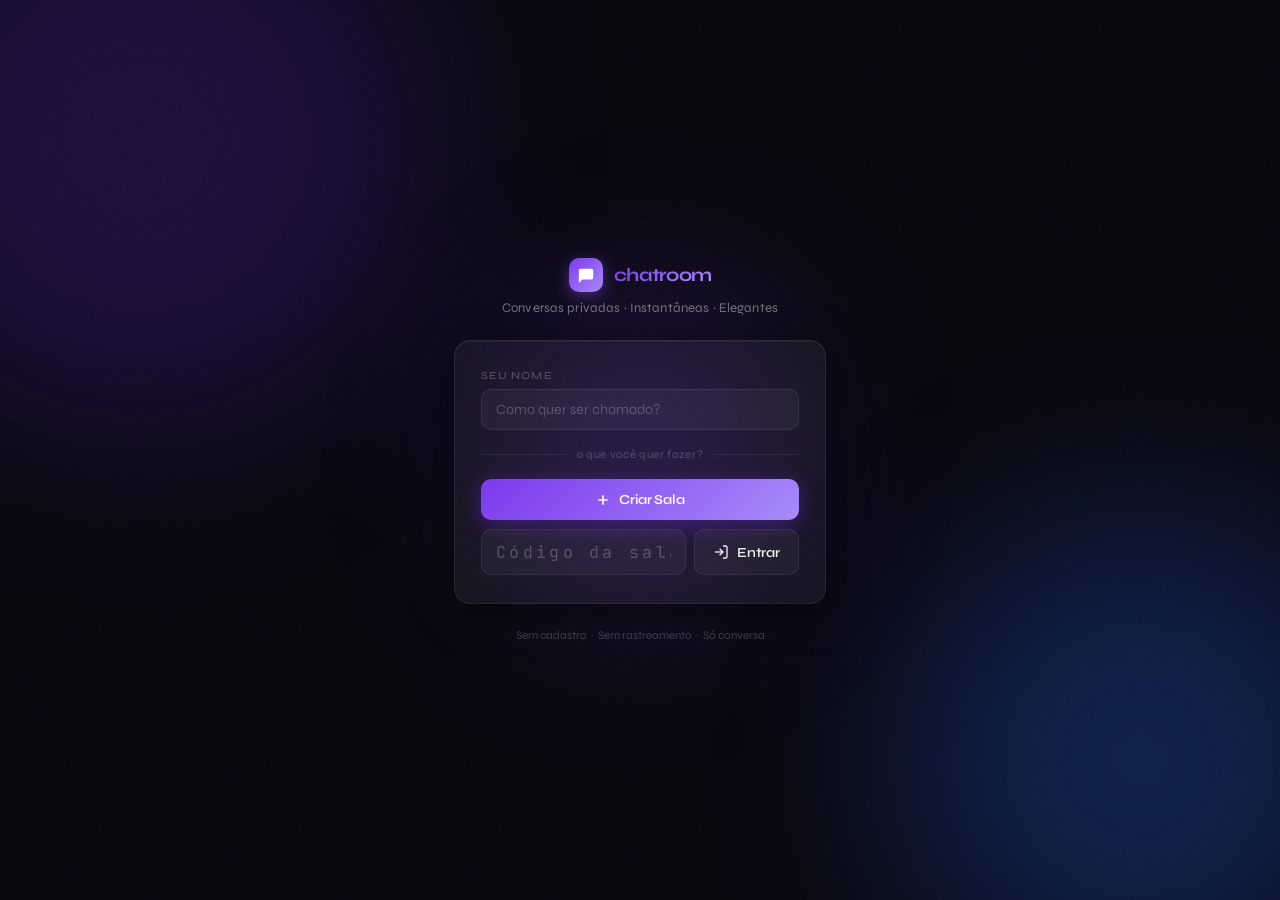
<file: index.html>
<!DOCTYPE html>
<html lang="pt-BR">
<head>
<meta charset="UTF-8"/>
<meta name="viewport" content="width=device-width,initial-scale=1"/>
<title>ChatRoom</title>
<link rel="preconnect" href="https://fonts.googleapis.com"/>
<link rel="preconnect" href="https://fonts.gstatic.com" crossorigin/>
<link href="https://fonts.googleapis.com/css2?family=Syne:wght@400;500;600;700&family=JetBrains+Mono:wght@400;500&display=swap" rel="stylesheet"/>
<style>
/* ═══════════════════════════════════════════════════════════
   CHATROOM — Single File App
   Design: Dark glassmorphism · Syne + JetBrains Mono
   ═══════════════════════════════════════════════════════════ */
*,*::before,*::after{box-sizing:border-box;margin:0;padding:0}

:root{
  /* Dark theme */
  --bg:        #08080f;
  --bg2:       #0e0e1a;
  --surf:      rgba(255,255,255,0.045);
  --surf2:     rgba(255,255,255,0.08);
  --gb:        rgba(255,255,255,0.07);
  --gs:        0 8px 40px rgba(0,0,0,.6), 0 1px 0 rgba(255,255,255,.05) inset;
  --acc:       #8b5cf6;
  --acc2:      #a78bfa;
  --acc-s:     rgba(139,92,246,.18);
  --acc-g:     linear-gradient(135deg,#7c3aed,#a78bfa);
  --t1:        rgba(255,255,255,.92);
  --t2:        rgba(255,255,255,.42);
  --t3:        rgba(255,255,255,.22);
  --own-bg:    linear-gradient(135deg,#6d28d9,#8b5cf6);
  --oth-bg:    rgba(255,255,255,.065);
  --oth-bd:    rgba(255,255,255,.07);
  --dan:       #f87171;
  --suc:       #34d399;
  --sw:        248px;
  --hh:        62px;
  --ih:        72px;
  --r:         16px;
  --rsm:       10px;
  --rmsg:      20px;
  --font:      'Syne', sans-serif;
  --mono:      'JetBrains Mono', monospace;
  --ease:      cubic-bezier(.4,0,.2,1);
}

[data-theme=light]{
  --bg:#f2f2f8;--bg2:#e8e8f2;
  --surf:rgba(0,0,0,.04);--surf2:rgba(0,0,0,.07);
  --gb:rgba(0,0,0,.07);
  --gs:0 8px 40px rgba(0,0,0,.1),0 1px 0 rgba(255,255,255,.9) inset;
  --t1:rgba(0,0,0,.88);--t2:rgba(0,0,0,.42);--t3:rgba(0,0,0,.22);
  --oth-bg:rgba(0,0,0,.05);--oth-bd:rgba(0,0,0,.06);
}

html{font-size:15px}
body{
  font-family:var(--font);
  background:var(--bg);
  color:var(--t1);
  height:100dvh;
  overflow:hidden;
  -webkit-font-smoothing:antialiased;
  transition:background .3s,color .3s;
}

.hidden{display:none!important}
.glass{
  background:rgba(255,255,255,.048);
  backdrop-filter:blur(24px) saturate(1.6);
  -webkit-backdrop-filter:blur(24px) saturate(1.6);
  border:1px solid var(--gb);
  box-shadow:var(--gs);
}
[data-theme=light] .glass{background:rgba(255,255,255,.72)}

.screen{position:fixed;inset:0;opacity:0;pointer-events:none;transition:opacity .5s var(--ease)}
.screen.active{opacity:1;pointer-events:all}

::-webkit-scrollbar{width:3px}
::-webkit-scrollbar-track{background:transparent}
::-webkit-scrollbar-thumb{background:var(--gb);border-radius:3px}

/* ───── LANDING ─────────────────────────────────────────── */
#sl{
  display:flex;align-items:center;justify-content:center;
  background:var(--bg);overflow:hidden;
}

/* Animated mesh background */
.mesh{
  position:absolute;inset:0;overflow:hidden;pointer-events:none;
}
.mesh::before,.mesh::after{
  content:'';position:absolute;border-radius:50%;filter:blur(100px);opacity:.28;
  animation:drift 12s ease-in-out infinite alternate;
}
.mesh::before{
  width:560px;height:560px;background:#5b21b6;
  top:-140px;left:-140px;animation-delay:0s;
}
.mesh::after{
  width:480px;height:480px;background:#2563eb;
  bottom:-100px;right:-100px;animation-delay:-5s;
}
.orb3{
  position:absolute;width:320px;height:320px;border-radius:50%;
  background:#7c3aed;filter:blur(90px);opacity:.22;
  top:50%;left:50%;transform:translate(-50%,-50%);
  animation:drift3 10s ease-in-out infinite alternate;
}
@keyframes drift{
  from{transform:translate(0,0) scale(1)}
  to  {transform:translate(40px,24px) scale(1.06)}
}
@keyframes drift3{
  from{transform:translate(-50%,-50%) scale(1)}
  to  {transform:translate(-50%,-50%) scale(1.1)}
}

/* Noise grain overlay */
.grain{
  position:absolute;inset:0;pointer-events:none;opacity:.03;
  background-image:url("data:image/svg+xml,%3Csvg viewBox='0 0 256 256' xmlns='http://www.w3.org/2000/svg'%3E%3Cfilter id='n'%3E%3CfeTurbulence type='fractalNoise' baseFrequency='0.9' numOctaves='4'/%3E%3C/filter%3E%3Crect width='100%25' height='100%25' filter='url(%23n)'/%3E%3C/svg%3E");
  background-size:200px;
}

.lc{
  position:relative;z-index:1;
  width:100%;max-width:420px;padding:24px;
  display:flex;flex-direction:column;gap:24px;
  animation:slideUp .7s var(--ease) both;
}
@keyframes slideUp{
  from{opacity:0;transform:translateY(28px)}
  to  {opacity:1;transform:translateY(0)}
}

/* Logo */
.logo{display:flex;align-items:center;gap:11px}
.logo-mark{
  width:34px;height:34px;
  background:var(--acc-g);
  border-radius:10px;
  display:flex;align-items:center;justify-content:center;
  box-shadow:0 4px 16px rgba(139,92,246,.4);
}
.logo-mark svg{width:18px;height:18px;fill:#fff}
.logo-name{
  font-size:1.25rem;font-weight:700;letter-spacing:-.04em;
  background:var(--acc-g);-webkit-background-clip:text;-webkit-text-fill-color:transparent;background-clip:text;
}

.lhdr{text-align:center}
.tag{color:var(--t2);font-size:.88rem;margin-top:6px;font-weight:400;letter-spacing:.01em}

.lcard{border-radius:var(--r);padding:28px 26px;display:flex;flex-direction:column;gap:18px}

.ig{display:flex;flex-direction:column;gap:7px}
.ig label{font-size:.72rem;font-weight:600;color:var(--t3);letter-spacing:.1em;text-transform:uppercase}

input[type=text],textarea{
  width:100%;
  background:var(--surf);
  border:1px solid var(--gb);
  border-radius:var(--rsm);
  color:var(--t1);
  font-family:var(--font);font-size:.95rem;
  padding:11px 14px;
  outline:none;
  transition:border-color .15s,box-shadow .15s,background .15s;
}
input::placeholder,textarea::placeholder{color:var(--t3)}
input:focus,textarea:focus{
  border-color:var(--acc);
  box-shadow:0 0 0 3px var(--acc-s);
  background:var(--surf2);
}

.divr{display:flex;align-items:center;gap:10px;color:var(--t3);font-size:.75rem;letter-spacing:.06em}
.divr::before,.divr::after{content:'';flex:1;height:1px;background:var(--gb)}

.la{display:flex;flex-direction:column;gap:9px}
.jg{display:flex;gap:8px}
.jg input{
  flex:1;font-family:var(--mono);
  letter-spacing:.2em;font-size:1.1rem;text-align:center;
}

/* Buttons */
.btn{
  display:flex;align-items:center;justify-content:center;gap:8px;
  padding:12px 18px;border-radius:var(--rsm);
  font-family:var(--font);font-size:.92rem;font-weight:600;
  cursor:pointer;border:none;outline:none;
  transition:transform .15s var(--ease),box-shadow .15s var(--ease),opacity .15s;
  letter-spacing:-.01em;
}
.btn svg{width:16px;height:16px;flex-shrink:0}
.btn:active{transform:scale(.97)}

.bp{
  background:var(--acc-g);color:#fff;
  box-shadow:0 4px 20px rgba(109,40,217,.45);
}
.bp:hover{box-shadow:0 6px 28px rgba(109,40,217,.6);transform:translateY(-1px)}

.bs{
  background:var(--surf);color:var(--t1);
  border:1px solid var(--gb);white-space:nowrap;
}
.bs:hover{background:var(--surf2)}

.bd{
  background:rgba(248,113,113,.1);color:var(--dan);
  border:1px solid rgba(248,113,113,.18);
  padding:8px 13px;font-size:.8rem;border-radius:var(--rsm);
  font-family:var(--font);font-weight:600;cursor:pointer;outline:none;
  transition:background .15s;
}
.bd:hover{background:rgba(248,113,113,.18)}

.ib{
  background:none;border:none;outline:none;cursor:pointer;
  color:var(--t2);
  display:flex;align-items:center;justify-content:center;
  padding:7px;border-radius:var(--rsm);
  transition:color .15s,background .15s;
}
.ib svg{width:17px;height:17px}
.ib:hover{color:var(--t1);background:var(--surf)}

.err{
  color:var(--dan);font-size:.83rem;
  padding:9px 13px;background:rgba(248,113,113,.08);
  border-radius:var(--rsm);border:1px solid rgba(248,113,113,.18);
  animation:shk .4s var(--ease);
}
@keyframes shk{0%,100%{transform:translateX(0)}25%{transform:translateX(-5px)}75%{transform:translateX(5px)}}

.lfoot{text-align:center;color:var(--t3);font-size:.78rem}

/* ───── CHAT SCREEN ──────────────────────────────────────── */
#sc{
  display:flex;
  background:var(--bg);
  background-size:cover;background-position:center;
}

.cl{display:flex;width:100%;height:100%;overflow:hidden}

/* Sidebar */
.csb{
  width:var(--sw);flex-shrink:0;
  display:flex;flex-direction:column;
  border-radius:0;border-top:none;border-bottom:none;border-left:none;
  z-index:10;transition:transform .3s var(--ease);
}

.st{padding:18px 14px 14px;border-bottom:1px solid var(--gb)}

.logo.sm .logo-mark{width:26px;height:26px;border-radius:7px}
.logo.sm .logo-mark svg{width:13px;height:13px}
.logo.sm .logo-name{font-size:.95rem}

.ri{margin-top:14px}
.rcl{font-size:.68rem;color:var(--t3);text-transform:uppercase;letter-spacing:.1em;font-weight:600}
.rcv{display:flex;align-items:center;gap:7px;margin-top:3px}
.rcv span{font-family:var(--mono);font-size:1.7rem;font-weight:500;color:var(--acc);letter-spacing:.22em}
.pcount{display:flex;align-items:center;gap:5px;font-size:.78rem;color:var(--t2);margin-top:6px}
.dot{width:6px;height:6px;border-radius:50%;background:var(--suc);box-shadow:0 0 8px var(--suc);animation:pls 2s ease-in-out infinite}
@keyframes pls{0%,100%{opacity:1}50%{opacity:.4}}

.plist{flex:1;overflow-y:auto;padding:10px 8px;display:flex;flex-direction:column;gap:3px}
.pitem{display:flex;align-items:center;gap:9px;padding:6px 7px;border-radius:var(--rsm);animation:fi .3s}
.pitem:hover{background:var(--surf)}
.pav{width:28px;height:28px;border-radius:50%;display:flex;align-items:center;justify-content:center;font-size:.65rem;font-weight:700;flex-shrink:0;color:#fff}
.pname{font-size:.82rem;color:var(--t1);white-space:nowrap;overflow:hidden;text-overflow:ellipsis}
.pbadge{font-size:.6rem;color:var(--acc2);background:var(--acc-s);border-radius:20px;padding:1px 6px;margin-left:auto;flex-shrink:0;font-weight:600}

.sbot{padding:11px 14px;border-top:1px solid var(--gb);display:flex;align-items:center;gap:7px}

/* Main chat */
.cm{flex:1;display:flex;flex-direction:column;min-width:0;position:relative}

.ch{
  height:var(--hh);
  display:flex;align-items:center;gap:10px;
  padding:0 18px;
  border-radius:0;border-top:none;border-left:none;border-right:none;
  z-index:5;flex-shrink:0;
}
.chi{flex:1;min-width:0}
.chi h2{font-size:.95rem;font-weight:600;white-space:nowrap;overflow:hidden;text-overflow:ellipsis;letter-spacing:-.02em}
.tyind{font-size:.75rem;color:var(--acc2);min-height:1.1em;display:block;font-style:italic}
.cha{display:flex;gap:3px}

.mob{display:none}

/* Messages */
.mc{flex:1;overflow-y:auto;overflow-x:hidden;padding:10px 0;scroll-behavior:smooth}
.mi{
  display:flex;flex-direction:column;
  padding:0 14px;gap:2px;min-height:100%;justify-content:flex-end;
}

.wm{text-align:center;padding:52px 24px;color:var(--t3);animation:fi .6s}
.wi{font-size:1.8rem;margin-bottom:10px;opacity:.4}
.wm p{font-size:.88rem;line-height:1.65}

/* Message groups */
.mg{display:flex;flex-direction:column;margin-top:5px;animation:msgIn .28s var(--ease) both}
@keyframes msgIn{from{opacity:0;transform:translateY(6px)}to{opacity:1;transform:translateY(0)}}
.mg.own{align-items:flex-end}
.mg.oth{align-items:flex-start}

.mm{display:flex;align-items:center;gap:5px;margin-bottom:4px;padding:0 3px}
.mav{width:20px;height:20px;border-radius:50%;font-size:.58rem;font-weight:700;display:flex;align-items:center;justify-content:center;color:#fff;flex-shrink:0}
.mname{font-size:.74rem;font-weight:600;color:var(--t2)}
.mtime{font-size:.67rem;color:var(--t3);font-family:var(--mono)}

.mr{max-width:70%;display:flex;align-items:flex-end;gap:5px}
.mg.own .mr{flex-direction:row-reverse}

.bb{
  padding:9px 13px;
  border-radius:var(--rmsg);
  font-size:.9rem;line-height:1.52;
  word-break:break-word;white-space:pre-wrap;
}
.mg.own .bb{background:var(--own-bg);color:#fff;border-bottom-right-radius:3px}
.mg.oth .bb{background:var(--oth-bg);color:var(--t1);border:1px solid var(--oth-bd);border-bottom-left-radius:3px}

.bb img{max-width:220px;max-height:180px;border-radius:10px;display:block;cursor:pointer;object-fit:cover}

.sysmsg{text-align:center;padding:5px 0;font-size:.74rem;color:var(--t3);animation:fi .3s}

/* Emoji panel */
.ep{
  position:absolute;bottom:calc(var(--ih) + 6px);right:14px;
  border-radius:var(--r);padding:12px;z-index:20;width:272px;
  animation:fi .18s var(--ease);
}
.eg{display:grid;grid-template-columns:repeat(8,1fr);gap:5px}
.eg div{cursor:pointer;font-size:1.15rem;text-align:center;padding:4px;border-radius:7px;transition:background .12s;user-select:none}
.eg div:hover{background:var(--surf)}

/* Input area */
.ia{
  min-height:var(--ih);max-height:130px;
  display:flex;align-items:flex-end;gap:9px;
  padding:11px 14px;
  border-radius:0;border-bottom:none;border-left:none;border-right:none;
  flex-shrink:0;
}
.ia textarea{
  flex:1;resize:none;
  border-radius:18px;
  padding:9px 14px;
  font-size:.9rem;line-height:1.5;
  max-height:90px;overflow-y:auto;
}
.sendbtn{
  width:40px;height:40px;border-radius:50%;
  background:var(--acc-g);border:none;color:#fff;cursor:pointer;
  display:flex;align-items:center;justify-content:center;flex-shrink:0;
  transition:transform .15s,box-shadow .15s;
  box-shadow:0 4px 14px rgba(109,40,217,.45);
}
.sendbtn svg{width:15px;height:15px}
.sendbtn:hover{transform:scale(1.09);box-shadow:0 6px 20px rgba(109,40,217,.6)}
.sendbtn:active{transform:scale(.95)}

/* ───── SETTINGS PANEL ───────────────────────────────────── */
.so{position:fixed;inset:0;z-index:30;background:rgba(0,0,0,.52);backdrop-filter:blur(6px);animation:fi .2s}
.spanel{
  position:fixed;right:0;top:0;bottom:0;width:300px;z-index:31;
  display:flex;flex-direction:column;
  border-radius:var(--r) 0 0 var(--r);border-right:none;
  animation:siR .28s var(--ease);
}
@keyframes siR{from{transform:translateX(100%);opacity:0}to{transform:translateX(0);opacity:1}}
.sph{display:flex;align-items:center;justify-content:space-between;padding:18px 18px 14px;border-bottom:1px solid var(--gb)}
.sph h3{font-size:.95rem;font-weight:700;letter-spacing:-.02em}
.spb{flex:1;overflow-y:auto;padding:14px}
.ss{margin-bottom:22px}
.ss h4{font-size:.68rem;text-transform:uppercase;letter-spacing:.1em;color:var(--t3);margin-bottom:10px;font-weight:600}
.sr{display:flex;align-items:center;justify-content:space-between;padding:9px 0;border-bottom:1px solid var(--gb);font-size:.85rem}
.sr.col{flex-direction:column;align-items:stretch;gap:7px}
.sr:last-child{border-bottom:none}

.tg{display:flex;gap:3px}
.tb{
  padding:4px 10px;border-radius:18px;font-size:.75rem;
  font-family:var(--font);font-weight:600;
  background:var(--surf);border:1px solid var(--gb);
  color:var(--t2);cursor:pointer;transition:all .15s;letter-spacing:-.01em;
}
.tb.active{background:var(--acc);color:#fff;border-color:var(--acc)}

.sw2{position:relative;width:38px;height:21px}
.sw2 input{opacity:0;width:0;height:0}
.sl2{position:absolute;inset:0;background:var(--surf);border:1px solid var(--gb);border-radius:21px;cursor:pointer;transition:background .15s}
.sl2::before{content:'';position:absolute;width:15px;height:15px;border-radius:50%;background:var(--t3);top:2px;left:2px;transition:transform .15s,background .15s}
.sw2 input:checked+.sl2{background:var(--acc-s);border-color:var(--acc)}
.sw2 input:checked+.sl2::before{transform:translateX(17px);background:var(--acc)}

.ri2{width:100%;height:3px;-webkit-appearance:none;background:var(--gb);border-radius:2px;outline:none;cursor:pointer}
.ri2::-webkit-slider-thumb{-webkit-appearance:none;width:15px;height:15px;border-radius:50%;background:var(--acc);box-shadow:0 0 6px rgba(139,92,246,.5)}

.bc{display:flex;gap:7px;flex-wrap:wrap;margin-bottom:11px}
.bsw{width:38px;height:38px;border-radius:var(--rsm);border:2px solid transparent;cursor:pointer;transition:transform .15s,border-color .15s}
.bsw:hover{transform:scale(1.1)}.bsw.active{border-color:var(--acc)}
.ubtn{
  display:flex;align-items:center;gap:7px;padding:9px 12px;
  border-radius:var(--rsm);background:var(--surf);border:1px solid var(--gb);
  color:var(--t2);font-size:.82rem;cursor:pointer;transition:all .15s;font-family:var(--font);
}
.ubtn:hover{background:var(--surf2);color:var(--t1)}.ubtn svg{width:14px;height:14px}

/* ───── TOAST ────────────────────────────────────────────── */
.tc{position:fixed;bottom:22px;left:50%;transform:translateX(-50%);display:flex;flex-direction:column;gap:7px;align-items:center;z-index:100;pointer-events:none}
.toast{padding:9px 16px;border-radius:28px;font-size:.82rem;font-weight:600;backdrop-filter:blur(16px);border:1px solid var(--gb);animation:tI .25s var(--ease) both;pointer-events:none;letter-spacing:-.01em}
.toast.success{background:rgba(52,211,153,.12);color:var(--suc);border-color:rgba(52,211,153,.25)}
.toast.error  {background:rgba(248,113,113,.12);color:var(--dan);border-color:rgba(248,113,113,.25)}
.toast.info   {background:rgba(139,92,246,.12);color:var(--acc2);border-color:rgba(139,92,246,.25)}
@keyframes tI{from{opacity:0;transform:translateY(8px)}to{opacity:1;transform:translateY(0)}}
@keyframes fi {from{opacity:0}to{opacity:1}}

/* ───── MOBILE ───────────────────────────────────────────── */
@media(max-width:620px){
  .mob{display:flex}
  .csb{position:fixed;left:0;top:0;bottom:0;transform:translateX(-100%);z-index:20}
  .csb.open{transform:translateX(0)}
  .spanel{width:100%;border-radius:0}
  .mr{max-width:88%}
  .mi{padding:0 9px}
  .ia{padding:9px 10px}
}

/* ───── NO ANIMATIONS ────────────────────────────────────── */
body.no-anim *{animation-duration:0s!important;transition-duration:0s!important}
</style>
</head>
<body data-theme="dark">

<!-- ═══════════ LANDING ═══════════ -->
<div id="sl" class="screen active">
  <div class="mesh"></div>
  <div class="grain"></div>
  <div class="orb3"></div>

  <div class="lc">
    <div class="lhdr">
      <div class="logo" style="justify-content:center;margin-bottom:8px">
        <div class="logo-mark">
          <svg viewBox="0 0 20 20"><path d="M2 5a2 2 0 012-2h12a2 2 0 012 2v8a2 2 0 01-2 2H6l-4 4V5z"/></svg>
        </div>
        <span class="logo-name">chatroom</span>
      </div>
      <p class="tag">Conversas privadas · Instantâneas · Elegantes</p>
    </div>

    <div class="lcard glass">
      <div class="ig">
        <label for="inp-name">Seu nome</label>
        <input id="inp-name" type="text" placeholder="Como quer ser chamado?" maxlength="24" autocomplete="off"/>
      </div>

      <div class="divr"><span>o que você quer fazer?</span></div>

      <div class="la">
        <button id="btn-create" class="btn bp">
          <svg viewBox="0 0 24 24" fill="none" stroke="currentColor" stroke-width="2.5"><path d="M12 5v14M5 12h14"/></svg>
          Criar Sala
        </button>
        <div class="jg">
          <input id="inp-code" type="text" inputmode="numeric" placeholder="Código da sala" maxlength="4" autocomplete="off"/>
          <button id="btn-join" class="btn bs">
            <svg viewBox="0 0 24 24" fill="none" stroke="currentColor" stroke-width="2"><path d="M15 3h4a2 2 0 012 2v14a2 2 0 01-2 2h-4"/><polyline points="10 17 15 12 10 7"/><line x1="15" y1="12" x2="3" y2="12"/></svg>
            Entrar
          </button>
        </div>
      </div>

      <div id="l-err" class="err hidden"></div>
    </div>

    <p class="lfoot">Sem cadastro &nbsp;·&nbsp; Sem rastreamento &nbsp;·&nbsp; Só conversa</p>
  </div>
</div>

<!-- ═══════════ CHAT ═══════════ -->
<div id="sc" class="screen">

  <!-- Settings overlay -->
  <div id="so" class="so hidden"></div>

  <!-- Settings panel -->
  <aside id="spanel" class="spanel glass hidden">
    <div class="sph">
      <h3>Configurações</h3>
      <button id="sp-close" class="ib">
        <svg viewBox="0 0 24 24" fill="none" stroke="currentColor" stroke-width="2"><path d="M18 6L6 18M6 6l12 12"/></svg>
      </button>
    </div>
    <div class="spb">
      <div class="ss">
        <h4>Aparência</h4>
        <div class="sr">
          <span>Tema</span>
          <div class="tg">
            <button class="tb active" data-tt="dark">Escuro</button>
            <button class="tb" data-tt="light">Claro</button>
          </div>
        </div>
        <div class="sr">
          <span>Animações</span>
          <label class="sw2"><input type="checkbox" id="tog-anim" checked/><span class="sl2"></span></label>
        </div>
        <div class="sr col">
          <span>Tamanho da fonte</span>
          <input type="range" id="fsr" min="12" max="20" value="15" class="ri2"/>
        </div>
        <div class="sr col">
          <span>Transparência do chat</span>
          <input type="range" id="opr" min="40" max="100" value="82" class="ri2"/>
        </div>
      </div>
      <div class="ss">
        <h4>Fundo do Chat</h4>
        <div class="bc">
          <button class="bsw active" data-bg="d0" style="background:linear-gradient(135deg,#08080f,#0e0e1a)" title="Padrão"></button>
          <button class="bsw" data-bg="d1" style="background:linear-gradient(135deg,#080f14,#0a1830)" title="Oceano"></button>
          <button class="bsw" data-bg="d2" style="background:linear-gradient(135deg,#080f09,#0a1f0d)" title="Floresta"></button>
          <button class="bsw" data-bg="d3" style="background:linear-gradient(135deg,#140810,#1e0a18)" title="Crepúsculo"></button>
          <button class="bsw" data-bg="d4" style="background:linear-gradient(135deg,#0f0a05,#1a140a)" title="Âmbar"></button>
          <button class="bsw" data-bg="d5" style="background:linear-gradient(135deg,#f0f0f8,#e4e4f0)" title="Claro"></button>
        </div>
        <label class="ubtn">
          <svg viewBox="0 0 24 24" fill="none" stroke="currentColor" stroke-width="2"><path d="M21 15v4a2 2 0 01-2 2H5a2 2 0 01-2-2v-4"/><polyline points="17 8 12 3 7 8"/><line x1="12" y1="3" x2="12" y2="15"/></svg>
          Imagem personalizada
          <input type="file" id="bg-up" accept="image/*" class="hidden"/>
        </label>
      </div>
    </div>
  </aside>

  <div class="cl">
    <!-- Sidebar -->
    <aside id="csb" class="csb glass">
      <div class="st">
        <div class="logo sm">
          <div class="logo-mark">
            <svg viewBox="0 0 20 20" fill="#fff"><path d="M2 5a2 2 0 012-2h12a2 2 0 012 2v8a2 2 0 01-2 2H6l-4 4V5z"/></svg>
          </div>
          <span class="logo-name">chatroom</span>
        </div>
        <div class="ri">
          <div class="rcl">Sala</div>
          <div class="rcv">
            <span id="d-code">—</span>
            <button id="btn-copy" class="ib" style="padding:4px" title="Copiar código">
              <svg viewBox="0 0 24 24" fill="none" stroke="currentColor" stroke-width="2"><rect x="9" y="9" width="13" height="13" rx="2"/><path d="M5 15H4a2 2 0 01-2-2V4a2 2 0 012-2h9a2 2 0 012 2v1"/></svg>
            </button>
          </div>
          <div class="pcount"><span class="dot"></span><span id="p-cnt">1</span>&nbsp;online</div>
        </div>
      </div>

      <div class="plist" id="plist"></div>

      <div class="sbot">
        <button id="btn-settings" class="ib" title="Configurações">
          <svg viewBox="0 0 24 24" fill="none" stroke="currentColor" stroke-width="2"><circle cx="12" cy="12" r="3"/><path d="M19.4 15a1.65 1.65 0 00.33 1.82l.06.06a2 2 0 010 2.83 2 2 0 01-2.83 0l-.06-.06a1.65 1.65 0 00-1.82-.33 1.65 1.65 0 00-1 1.51V21a2 2 0 01-4 0v-.09A1.65 1.65 0 009 19.4a1.65 1.65 0 00-1.82.33l-.06.06a2 2 0 01-2.83-2.83l.06-.06A1.65 1.65 0 004.68 15a1.65 1.65 0 00-1.51-1H3a2 2 0 010-4h.09A1.65 1.65 0 004.6 9a1.65 1.65 0 00-.33-1.82l-.06-.06a2 2 0 012.83-2.83l.06.06A1.65 1.65 0 009 4.68a1.65 1.65 0 001-1.51V3a2 2 0 014 0v.09a1.65 1.65 0 001 1.51 1.65 1.65 0 001.82-.33l.06-.06a2 2 0 012.83 2.83l-.06.06A1.65 1.65 0 0019.4 9a1.65 1.65 0 001.51 1H21a2 2 0 010 4h-.09a1.65 1.65 0 00-1.51 1z"/></svg>
        </button>
        <button id="btn-leave" class="bd">Sair da Sala</button>
      </div>
    </aside>

    <!-- Main -->
    <main class="cm">
      <div class="ch glass">
        <button id="btn-mob" class="ib mob">
          <svg viewBox="0 0 24 24" fill="none" stroke="currentColor" stroke-width="2"><line x1="3" y1="6" x2="21" y2="6"/><line x1="3" y1="12" x2="21" y2="12"/><line x1="3" y1="18" x2="21" y2="18"/></svg>
        </button>
        <div class="chi">
          <h2>Sala <span id="h-code">—</span></h2>
          <span class="tyind" id="tyind"></span>
        </div>
        <div class="cha">
          <button id="btn-emoji" class="ib" title="Emojis">
            <svg viewBox="0 0 24 24" fill="none" stroke="currentColor" stroke-width="2"><circle cx="12" cy="12" r="10"/><path d="M8 14s1.5 2 4 2 4-2 4-2"/><line x1="9" y1="9" x2="9.01" y2="9"/><line x1="15" y1="9" x2="15.01" y2="9"/></svg>
          </button>
        </div>
      </div>

      <div class="mc" id="mc">
        <div class="mi" id="mi">
          <div class="wm" id="wm">
            <div class="wi">✦</div>
            <p>A conversa começa agora.<br/>Seja o primeiro a dizer algo.</p>
          </div>
        </div>
      </div>

      <!-- Emoji panel -->
      <div id="ep" class="ep glass hidden">
        <div class="eg" id="eg"></div>
      </div>

      <!-- Input -->
      <div class="ia glass">
        <label class="ib" title="Enviar imagem">
          <svg viewBox="0 0 24 24" fill="none" stroke="currentColor" stroke-width="2"><rect x="3" y="3" width="18" height="18" rx="2"/><circle cx="8.5" cy="8.5" r="1.5"/><polyline points="21 15 16 10 5 21"/></svg>
          <input type="file" id="img-up" accept="image/*" class="hidden"/>
        </label>
        <textarea id="msg-in" placeholder="Escreva uma mensagem..." rows="1" maxlength="2000"></textarea>
        <button id="btn-send" class="sendbtn">
          <svg viewBox="0 0 24 24" fill="none" stroke="currentColor" stroke-width="2.5"><line x1="22" y1="2" x2="11" y2="13"/><polygon points="22 2 15 22 11 13 2 9 22 2"/></svg>
        </button>
      </div>
    </main>
  </div>
</div>

<!-- Toasts -->
<div id="tc" class="tc"></div>

<script>
/* ═══════════════════════════════════════════════════════════
   STATE
   ═══════════════════════════════════════════════════════════ */
const S={
  myId:'me',myName:'',myColor:'',myIni:'',
  room:null,
  participants:[],
  lastId:null,lastGrp:null,
  typTout:null,isTyping:false,
};

const COLORS=['#8b5cf6','#06b6d4','#f43f5e','#10b981','#f59e0b','#3b82f6','#ec4899','#14b8a6','#f97316'];

const BOTS=[
  {id:'b1',name:'Ana',color:'#06b6d4',ini:'AN'},
  {id:'b2',name:'Marcos',color:'#f43f5e',ini:'MA'},
  {id:'b3',name:'Julia',color:'#10b981',ini:'JU'},
];

const BOT_MSGS=[
  'Oi pessoal! 👋','Como vocês estão?','Que bom estar aqui!','Acabei de entrar 😄',
  'Essa interface é incrível!','Alguém quer jogar algo depois?','Boa ideia!',
  'Concordo 💯','Combinado então!','Haha boa!','Que saudade!','Finalmente! 😅',
  'Tô adorando esse chat ✨','🔥🔥','Conta mais!','Sério?','Nossa que legal',
  'Vou chegar logo','Manda o link depois','❤️','Perfeito!','👀','😂',
];

/* ═══════════════════════════════════════════════════════════
   UTILS
   ═══════════════════════════════════════════════════════════ */
const $=id=>document.getElementById(id);

function fmtTime(ts){return new Date(ts).toLocaleTimeString('pt-BR',{hour:'2-digit',minute:'2-digit'})}

function avatarColor(n){
  let h=0;for(const c of n)h=c.charCodeAt(0)+((h<<5)-h);
  return COLORS[Math.abs(h)%COLORS.length];
}
function ini(n){return n.trim().split(/\s+/).map(w=>w[0].toUpperCase()).slice(0,2).join('')}
function rnd(a,b){return Math.floor(Math.random()*(b-a+1))+a}

function toast(msg,type='info',dur=3000){
  const t=document.createElement('div');
  t.className=`toast ${type}`;t.textContent=msg;
  $('tc').appendChild(t);
  setTimeout(()=>{t.style.animation='tI .25s reverse';setTimeout(()=>t.remove(),250)},dur);
}

function showErr(msg){
  const e=$('l-err');e.textContent=msg;e.classList.remove('hidden');
  setTimeout(()=>e.classList.add('hidden'),4000);
}

function showScreen(n){
  document.querySelectorAll('.screen').forEach(s=>s.classList.remove('active'));
  $(n).classList.add('active');
}

/* ═══════════════════════════════════════════════════════════
   SETTINGS
   ═══════════════════════════════════════════════════════════ */
const BGS={
  d0:'linear-gradient(135deg,#08080f,#0e0e1a)',
  d1:'linear-gradient(135deg,#080f14,#0a1830)',
  d2:'linear-gradient(135deg,#080f09,#0a1f0d)',
  d3:'linear-gradient(135deg,#140810,#1e0a18)',
  d4:'linear-gradient(135deg,#0f0a05,#1a140a)',
  d5:'linear-gradient(135deg,#f0f0f8,#e4e4f0)',
};

function loadSettings(){
  const s=JSON.parse(localStorage.getItem('cr')||'{}');
  if(s.theme)applyTheme(s.theme,false);
  if(s.fs){document.documentElement.style.setProperty('--font-size',s.fs+'px');$('fsr').value=s.fs}
  if(s.op){applyOp(s.op);$('opr').value=s.op}
  if(s.anim===false){document.body.classList.add('no-anim');$('tog-anim').checked=false}
  if(s.bgImg){$('sc').style.backgroundImage=`url(${s.bgImg})`}
  else applyBg(s.bg||'d0',false);
}

function save(k,v){
  const s=JSON.parse(localStorage.getItem('cr')||'{}');
  s[k]=v;localStorage.setItem('cr',JSON.stringify(s));
}

function applyTheme(t,sv=true){
  document.body.setAttribute('data-theme',t);
  document.querySelectorAll('[data-tt]').forEach(b=>b.classList.toggle('active',b.dataset.tt===t));
  if(sv)save('theme',t);
}

function applyOp(v){
  // Ajusta a opacidade das superfícies glass
  const a=(v/100)*0.1;
  document.documentElement.style.setProperty('--surf',`rgba(255,255,255,${a})`);
}

function applyBg(k,sv=true){
  $('sc').style.backgroundImage=BGS[k]||BGS.d0;
  document.querySelectorAll('.bsw').forEach(s=>s.classList.toggle('active',s.dataset.bg===k));
  if(sv){save('bg',k);save('bgImg',null)}
}

/* ═══════════════════════════════════════════════════════════
   ROOM LOGIC
   ═══════════════════════════════════════════════════════════ */
function createRoom(){
  const name=$('inp-name').value.trim();
  if(!name){showErr('Por favor, insira seu nome.');$('inp-name').focus();return}
  S.myName=name;S.myColor=avatarColor(name);S.myIni=ini(name);
  const code=String(rnd(1000,9999));
  S.room=code;
  S.participants=[{id:'me',name:S.myName,color:S.myColor,ini:S.myIni,host:true}];
  enterChat(code);
  toast(`Sala ${code} criada! Compartilhe o código.`,'success',5000);
  simulateFriends();
}

function joinRoom(){
  const name=$('inp-name').value.trim();
  const code=$('inp-code').value.trim();
  if(!name){showErr('Por favor, insira seu nome.');$('inp-name').focus();return}
  if(!/^\d{4}$/.test(code)){showErr('O código deve ter exatamente 4 números.');$('inp-code').focus();return}
  S.myName=name;S.myColor=avatarColor(name);S.myIni=ini(name);
  S.room=code;
  S.participants=[{id:'me',name:S.myName,color:S.myColor,ini:S.myIni,host:false}];
  enterChat(code);
  toast(`Você entrou na sala ${code}!`,'success');
  simulateFriends();
}

function enterChat(code){
  $('d-code').textContent=code;$('h-code').textContent=code;
  clearMsgs();renderParts();
  showScreen('sc');
}

function leaveRoom(){
  S.room=null;S.participants=[];S.lastId=null;S.lastGrp=null;
  clearMsgs();$('plist').innerHTML='';
  showScreen('sl');
}

function clearMsgs(){
  $('mi').innerHTML='<div class="wm" id="wm"><div class="wi">✦</div><p>A conversa começa agora.<br/>Seja o primeiro a dizer algo.</p></div>';
  S.lastId=null;S.lastGrp=null;
}

/* ═══════════════════════════════════════════════════════════
   PARTICIPANTS
   ═══════════════════════════════════════════════════════════ */
function renderParts(){
  const pl=$('plist');pl.innerHTML='';
  $('p-cnt').textContent=S.participants.length;
  S.participants.forEach(p=>{
    const d=document.createElement('div');d.className='pitem';
    const av=document.createElement('div');av.className='pav';av.style.background=p.color;av.textContent=p.ini;
    const nm=document.createElement('span');nm.className='pname';nm.textContent=p.name;
    d.append(av,nm);
    if(p.host){const b=document.createElement('span');b.className='pbadge';b.textContent='host';d.appendChild(b)}
    pl.appendChild(d);
  });
}

function addParticipant(bot){
  S.participants.push({id:bot.id,name:bot.name,color:bot.color,ini:bot.ini,host:false});
  renderParts();appendSys(`${bot.name} entrou na sala ✦`);
}

/* ═══════════════════════════════════════════════════════════
   MESSAGING
   ═══════════════════════════════════════════════════════════ */
function sendMsg(text,type='text',sid='me',user=null){
  if(!text.trim())return;
  const u=user||{name:S.myName,color:S.myColor,ini:S.myIni};
  renderMsg({id:Date.now()+'-'+sid,senderId:sid,user:u,text:text.trim(),type,timestamp:Date.now()});
}

function renderMsg(msg){
  const isOwn=msg.senderId==='me';
  const wm=$('wm');if(wm)wm.style.display='none';

  if(S.lastId===msg.senderId&&S.lastGrp){
    S.lastGrp.appendChild(makeBubble(msg,isOwn));
  } else {
    const g=makeGroup(msg,isOwn);
    S.lastGrp=g;$('mi').appendChild(g);
  }
  S.lastId=msg.senderId;
  scroll();
}

function makeGroup(msg,isOwn){
  const g=document.createElement('div');g.className=`mg ${isOwn?'own':'oth'}`;
  const meta=document.createElement('div');meta.className='mm';
  if(!isOwn){
    const av=document.createElement('div');av.className='mav';av.style.background=msg.user.color;av.textContent=msg.user.ini;
    const nm=document.createElement('span');nm.className='mname';nm.textContent=msg.user.name;
    meta.append(av,nm);
  }
  const t=document.createElement('span');t.className='mtime';t.textContent=fmtTime(msg.timestamp);
  meta.appendChild(t);g.appendChild(meta);
  g.appendChild(makeBubble(msg,isOwn));return g;
}

function makeBubble(msg,isOwn){
  const row=document.createElement('div');row.className='mr';
  const bb=document.createElement('div');bb.className='bb';
  if(msg.type==='image'){
    const img=document.createElement('img');img.src=msg.text;img.alt='img';
    img.onclick=()=>window.open(msg.text,'_blank');bb.appendChild(img);
  } else bb.textContent=msg.text;
  row.appendChild(bb);return row;
}

function appendSys(text){
  const d=document.createElement('div');d.className='sysmsg';d.textContent=text;
  $('mi').appendChild(d);S.lastId=null;S.lastGrp=null;scroll();
}

function scroll(){const mc=$('mc');mc.scrollTop=mc.scrollHeight}

function handleSend(){
  const t=$('msg-in').value.trim();if(!t)return;
  sendMsg(t);$('msg-in').value='';$('msg-in').style.height='auto';
  stopTyping();
  // Bot reply
  const bots=S.participants.filter(p=>p.id!=='me');
  if(bots.length&&Math.random()<.62){
    const bot=bots[rnd(0,bots.length-1)];
    const delay=rnd(1100,3200);
    setTimeout(()=>$('tyind').textContent=`${bot.name} está digitando...`,300);
    setTimeout(()=>{
      $('tyind').textContent='';
      sendMsg(BOT_MSGS[rnd(0,BOT_MSGS.length-1)],'text',bot.id,{name:bot.name,color:bot.color,ini:bot.ini});
    },delay);
  }
}

/* ═══════════════════════════════════════════════════════════
   SIMULATE FRIENDS
   ═══════════════════════════════════════════════════════════ */
function simulateFriends(){
  const n=rnd(1,3);
  [...BOTS].sort(()=>Math.random()-.5).slice(0,n).forEach((bot,i)=>{
    setTimeout(()=>{
      addParticipant(bot);
      setTimeout(()=>sendMsg(BOT_MSGS[rnd(0,4)],'text',bot.id,{name:bot.name,color:bot.color,ini:bot.ini}),rnd(400,1200));
    },rnd(800,2500)*(i+1));
  });
}

/* ═══════════════════════════════════════════════════════════
   TYPING
   ═══════════════════════════════════════════════════════════ */
function startTyping(){clearTimeout(S.typTout);S.typTout=setTimeout(stopTyping,1800)}
function stopTyping(){clearTimeout(S.typTout)}

/* ═══════════════════════════════════════════════════════════
   EMOJI GRID
   ═══════════════════════════════════════════════════════════ */
function initEmoji(){
  const list='😀 😂 🥲 😍 🤩 😎 🥹 😅 😭 😤 🤔 🙄 😏 🥰 😇 🤯 👋 🤝 👍 👎 ❤️ 🔥 ✨ 💯 🎉 🙌 💪 🫶 😈 👀 💀 🤌 🚀 🌙 ⭐ 🌈 💎 🎵 🎮 🍕 ☕ 🐱 🐶 🦊 🌸 🍀 ⚡ 🎯'.split(' ');
  const g=$('eg');g.innerHTML='';
  list.forEach(e=>{
    const d=document.createElement('div');d.textContent=e;
    d.onclick=()=>{$('msg-in').value+=e;$('msg-in').focus();$('ep').classList.add('hidden')};
    g.appendChild(d);
  });
}

/* ═══════════════════════════════════════════════════════════
   IMAGE UPLOAD
   ═══════════════════════════════════════════════════════════ */
function handleImg(file){
  if(!file)return;
  if(file.size>4*1024*1024){toast('Imagem muito grande (máx. 4MB)','error');return}
  const r=new FileReader();
  r.onload=e=>sendMsg(e.target.result,'image');
  r.readAsDataURL(file);
}

/* ═══════════════════════════════════════════════════════════
   EVENTS
   ═══════════════════════════════════════════════════════════ */
function bind(){
  // Landing
  $('btn-create').onclick=createRoom;
  $('btn-join').onclick=joinRoom;
  $('inp-name').onkeydown=e=>{if(e.key==='Enter')createRoom()};
  $('inp-code').onkeydown=e=>{if(e.key==='Enter')joinRoom()};
  $('inp-code').oninput=()=>$('inp-code').value=$('inp-code').value.replace(/\D/g,'').slice(0,4);

  // Copy code
  $('btn-copy').onclick=()=>{
    navigator.clipboard?.writeText(S.room).then(()=>toast('Código copiado!','success'))
    ||(toast('Código: '+S.room,'info'));
  };

  // Leave
  $('btn-leave').onclick=leaveRoom;

  // Send
  $('btn-send').onclick=handleSend;
  $('msg-in').onkeydown=e=>{if(e.key==='Enter'&&!e.shiftKey){e.preventDefault();handleSend()}};
  $('msg-in').oninput=()=>{
    $('msg-in').style.height='auto';
    $('msg-in').style.height=Math.min($('msg-in').scrollHeight,90)+'px';
    startTyping();
  };

  // Image
  $('img-up').onchange=e=>handleImg(e.target.files[0]);

  // Emoji
  $('btn-emoji').onclick=e=>{e.stopPropagation();$('ep').classList.toggle('hidden')};
  document.onclick=e=>{
    if(!$('ep').contains(e.target)&&e.target!==$('btn-emoji'))
      $('ep').classList.add('hidden');
  };

  // Settings open/close
  $('btn-settings').onclick=()=>{$('spanel').classList.remove('hidden');$('so').classList.remove('hidden')};
  const cS=()=>{$('spanel').classList.add('hidden');$('so').classList.add('hidden')};
  $('sp-close').onclick=cS;$('so').onclick=cS;

  // Theme
  document.querySelectorAll('[data-tt]').forEach(b=>b.onclick=()=>applyTheme(b.dataset.tt));

  // Animations
  $('tog-anim').onchange=()=>{document.body.classList.toggle('no-anim',!$('tog-anim').checked);save('anim',$('tog-anim').checked)};

  // Font size
  $('fsr').oninput=()=>{document.documentElement.style.setProperty('--font-size',$('fsr').value+'px');save('fs',$('fsr').value)};

  // Opacity
  $('opr').oninput=()=>{applyOp($('opr').value);save('op',$('opr').value)};

  // BG swatches
  document.querySelectorAll('.bsw').forEach(s=>s.onclick=()=>applyBg(s.dataset.bg));

  // BG image upload
  $('bg-up').onchange=e=>{
    const f=e.target.files[0];if(!f)return;
    const r=new FileReader();
    r.onload=ev=>{
      $('sc').style.backgroundImage=`url(${ev.target.result})`;
      save('bgImg',ev.target.result);save('bg',null);
      document.querySelectorAll('.bsw').forEach(s=>s.classList.remove('active'));
    };r.readAsDataURL(f);
  };

  // Mobile sidebar
  $('btn-mob').onclick=()=>$('csb').classList.toggle('open');
  $('mc').onclick=()=>{if(window.innerWidth<=620)$('csb').classList.remove('open')};
}

/* ═══════════════════════════════════════════════════════════
   INIT
   ═══════════════════════════════════════════════════════════ */
loadSettings();
bind();
initEmoji();
</script>
</body>
</html>
</file>
